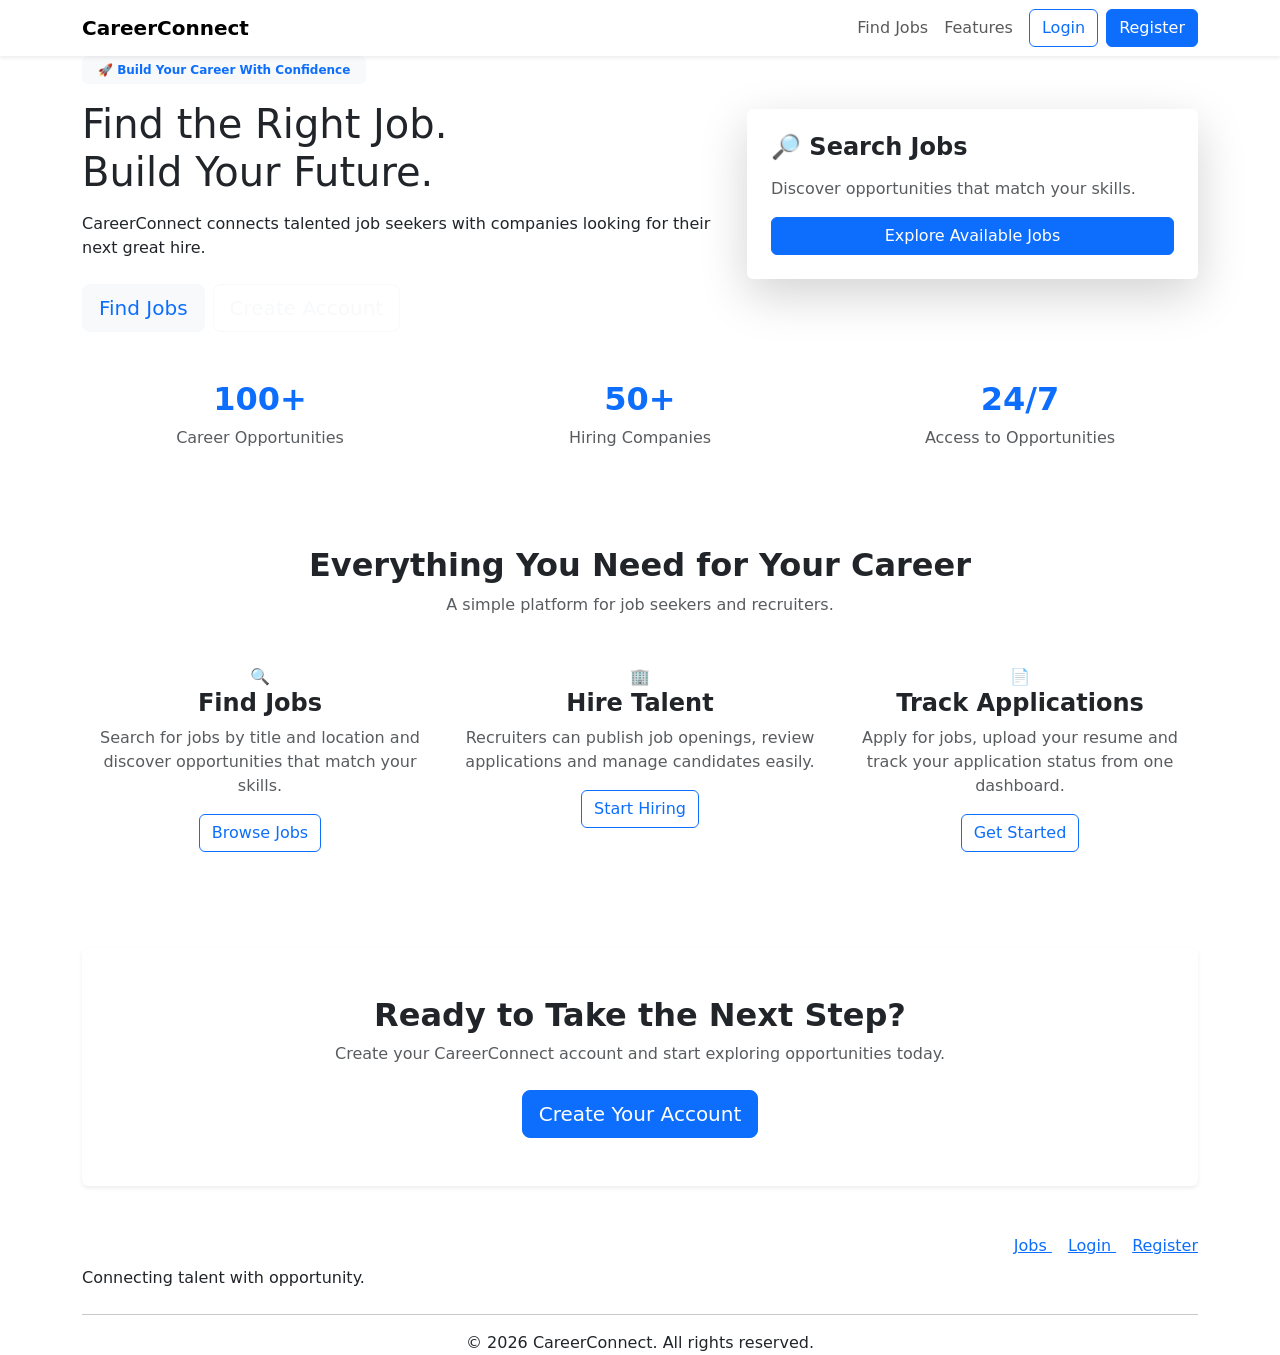
<file: src/main/resources/templates/index.html>
<!DOCTYPE html>
<html lang="en" xmlns:th="http://www.thymeleaf.org">

<head>

    <meta charset="UTF-8">

    <meta name="viewport"
          content="width=device-width, initial-scale=1.0">

    <title>CareerConnect | Find Your Dream Job</title>

    <link
        href="https://cdn.jsdelivr.net/npm/bootstrap@5.3.3/dist/css/bootstrap.min.css"
        rel="stylesheet">

    <link rel="stylesheet"
          th:href="@{/css/style.css}">

</head>

<body>

<!-- ================= NAVBAR ================= -->

<nav class="navbar navbar-expand-lg bg-white shadow-sm">

    <div class="container">

        <a class="navbar-brand fw-bold"
           href="/">
            CareerConnect
        </a>


        <button
            class="navbar-toggler"
            type="button"
            data-bs-toggle="collapse"
            data-bs-target="#navbarNav">

            <span class="navbar-toggler-icon"></span>

        </button>


        <div class="collapse navbar-collapse"
             id="navbarNav">

            <ul class="navbar-nav ms-auto align-items-lg-center">

                <li class="nav-item">
                    <a class="nav-link"
                       href="/jobs">
                        Find Jobs
                    </a>
                </li>

                <li class="nav-item">
                    <a class="nav-link"
                       href="#features">
                        Features
                    </a>
                </li>

                <li class="nav-item ms-lg-2">
                    <a class="btn btn-outline-primary"
                       href="/login">
                        Login
                    </a>
                </li>

                <li class="nav-item ms-lg-2">
                    <a class="btn btn-primary"
                       href="/register">
                        Register
                    </a>
                </li>

            </ul>

        </div>

    </div>

</nav>


<!-- ================= HERO ================= -->

<section class="hero">

    <div class="container">

        <div class="row align-items-center">

            <div class="col-lg-7">

                <span class="badge bg-light text-primary mb-3 px-3 py-2">
                    🚀 Build Your Career With Confidence
                </span>

                <h1>
                    Find the Right Job.
                    <br>
                    Build Your Future.
                </h1>

                <p class="mt-3 mb-4">

                    CareerConnect connects talented job seekers
                    with companies looking for their next great hire.

                </p>


                <div class="d-flex flex-wrap gap-2">

                    <a href="/jobs"
                       class="btn btn-light btn-lg text-primary">

                        Find Jobs

                    </a>


                    <a href="/register"
                       class="btn btn-outline-light btn-lg">

                        Create Account

                    </a>

                </div>

            </div>


            <div class="col-lg-5 mt-5 mt-lg-0">

                <div class="card shadow-lg border-0">

                    <div class="card-body p-4">

                        <h4 class="fw-bold mb-3">
                            🔎 Search Jobs
                        </h4>

                        <p class="text-muted">
                            Discover opportunities that match your skills.
                        </p>


                        <a href="/jobs"
                           class="btn btn-primary w-100">

                            Explore Available Jobs

                        </a>

                    </div>

                </div>

            </div>

        </div>

    </div>

</section>


<!-- ================= STATS ================= -->

<section class="py-5">

    <div class="container">

        <div class="row g-4 text-center">

            <div class="col-md-4">

                <div class="feature-card">

                    <h2 class="fw-bold text-primary">
                        100+
                    </h2>

                    <p class="text-muted mb-0">
                        Career Opportunities
                    </p>

                </div>

            </div>


            <div class="col-md-4">

                <div class="feature-card">

                    <h2 class="fw-bold text-primary">
                        50+
                    </h2>

                    <p class="text-muted mb-0">
                        Hiring Companies
                    </p>

                </div>

            </div>


            <div class="col-md-4">

                <div class="feature-card">

                    <h2 class="fw-bold text-primary">
                        24/7
                    </h2>

                    <p class="text-muted mb-0">
                        Access to Opportunities
                    </p>

                </div>

            </div>

        </div>

    </div>

</section>


<!-- ================= FEATURES ================= -->

<section id="features"
         class="py-5 bg-white">

    <div class="container">

        <div class="text-center mb-5">

            <h2 class="fw-bold">
                Everything You Need for Your Career
            </h2>

            <p class="text-muted">
                A simple platform for job seekers and recruiters.
            </p>

        </div>


        <div class="row g-4">


            <!-- Job Seekers -->

            <div class="col-md-4">

                <div class="feature-card text-center">

                    <div class="feature-icon">
                        🔍
                    </div>

                    <h4 class="fw-bold">
                        Find Jobs
                    </h4>

                    <p class="text-muted">

                        Search for jobs by title and location
                        and discover opportunities that match
                        your skills.

                    </p>

                    <a href="/jobs"
                       class="btn btn-outline-primary">

                        Browse Jobs

                    </a>

                </div>

            </div>


            <!-- Recruiters -->

            <div class="col-md-4">

                <div class="feature-card text-center">

                    <div class="feature-icon">
                        🏢
                    </div>

                    <h4 class="fw-bold">
                        Hire Talent
                    </h4>

                    <p class="text-muted">

                        Recruiters can publish job openings,
                        review applications and manage
                        candidates easily.

                    </p>

                    <a href="/register"
                       class="btn btn-outline-primary">

                        Start Hiring

                    </a>

                </div>

            </div>


            <!-- Applications -->

            <div class="col-md-4">

                <div class="feature-card text-center">

                    <div class="feature-icon">
                        📄
                    </div>

                    <h4 class="fw-bold">
                        Track Applications
                    </h4>

                    <p class="text-muted">

                        Apply for jobs, upload your resume
                        and track your application status
                        from one dashboard.

                    </p>

                    <a href="/register"
                       class="btn btn-outline-primary">

                        Get Started

                    </a>

                </div>

            </div>

        </div>

    </div>

</section>


<!-- ================= CTA ================= -->

<section class="py-5">

    <div class="container">

        <div class="card border-0 shadow-sm">

            <div class="card-body text-center p-5">

                <h2 class="fw-bold">
                    Ready to Take the Next Step?
                </h2>

                <p class="text-muted mt-2 mb-4">

                    Create your CareerConnect account
                    and start exploring opportunities today.

                </p>


                <a href="/register"
                   class="btn btn-primary btn-lg">

                    Create Your Account

                </a>

            </div>

        </div>

    </div>

</section>


<!-- ================= FOOTER ================= -->

<footer>

    <div class="container">

        <div class="row">

            <div class="col-md-6">

                <h5 class="text-white">
                    CareerConnect
                </h5>

                <p class="mb-0">
                    Connecting talent with opportunity.
                </p>

            </div>


            <div class="col-md-6 text-md-end mt-3 mt-md-0">

                <a href="/jobs"
                   class="me-3">
                    Jobs
                </a>

                <a href="/login"
                   class="me-3">
                    Login
                </a>

                <a href="/register">
                    Register
                </a>

            </div>

        </div>


        <hr class="mt-4">


        <p class="text-center mb-0">

            © 2026 CareerConnect.
            All rights reserved.

        </p>

    </div>

</footer>


<script
    src="https://cdn.jsdelivr.net/npm/bootstrap@5.3.3/dist/js/bootstrap.bundle.min.js">
</script>

</body>

</html>
</file>
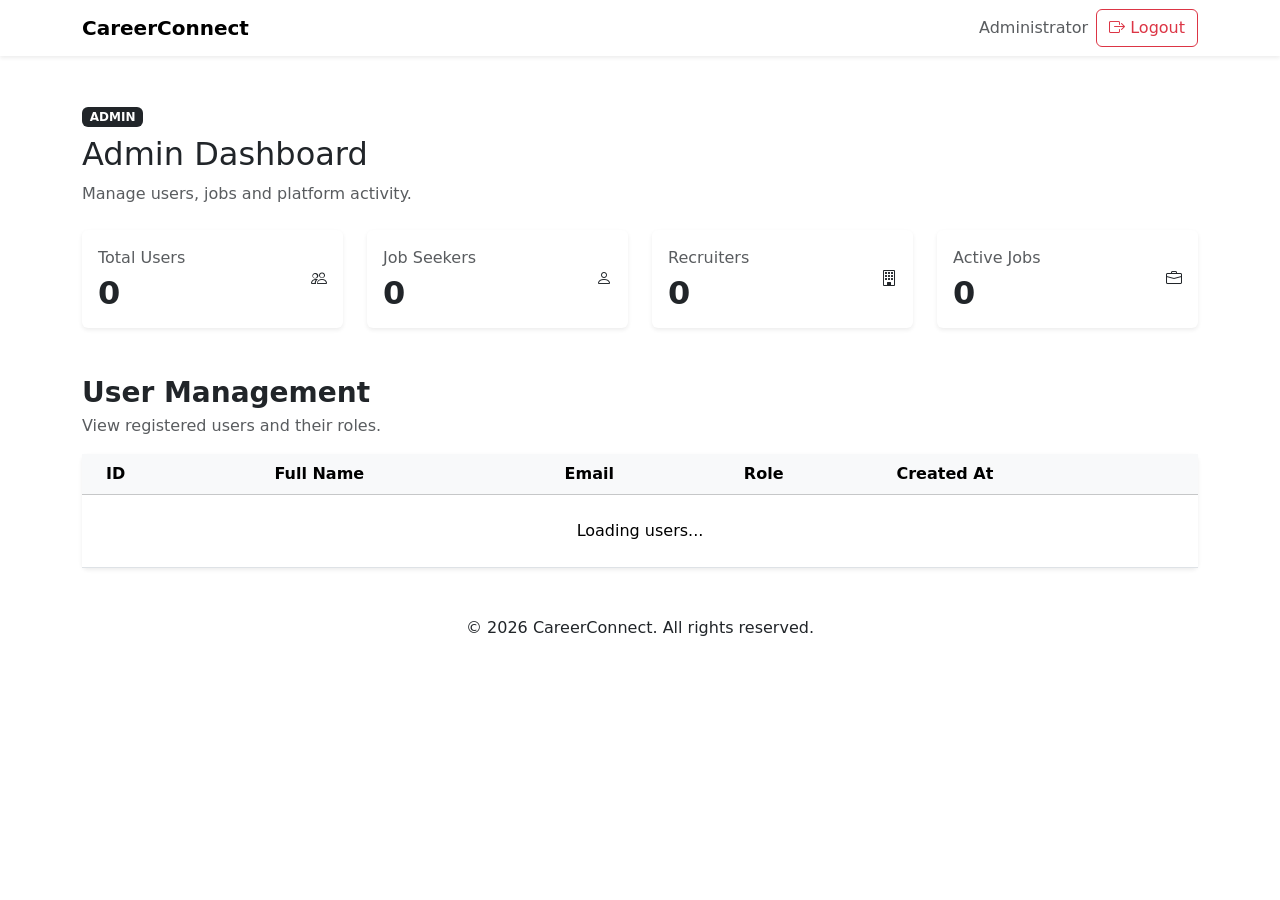
<file: src/main/resources/templates/admin-dashboard.html>
<!DOCTYPE html>
<html lang="en" xmlns:th="http://www.thymeleaf.org">

<head>

    <meta charset="UTF-8">

    <meta name="viewport"
          content="width=device-width, initial-scale=1.0">

    <title>Admin Dashboard | CareerConnect</title>

    <link
        href="https://cdn.jsdelivr.net/npm/bootstrap@5.3.3/dist/css/bootstrap.min.css"
        rel="stylesheet">

    <link
        href="https://cdn.jsdelivr.net/npm/bootstrap-icons@1.11.3/font/bootstrap-icons.css"
        rel="stylesheet">

    <link rel="stylesheet"
          th:href="@{/css/style.css}">

</head>

<body>

<!-- ================= NAVBAR ================= -->

<nav class="navbar bg-white shadow-sm">

    <div class="container">

        <a href="/" class="navbar-brand fw-bold">
            CareerConnect
        </a>

        <div class="d-flex align-items-center gap-2">

            <span class="text-muted d-none d-md-inline">
                Administrator
            </span>

            <button
                class="btn btn-outline-danger"
                onclick="logout()">

                <i class="bi bi-box-arrow-right"></i>
                Logout

            </button>

        </div>

    </div>

</nav>


<!-- ================= MAIN ================= -->

<div class="container py-5">

    <!-- HEADER -->

    <div class="dashboard-header mb-4">

        <span class="badge bg-dark mb-2">
            ADMIN
        </span>

        <h2>
            Admin Dashboard
        </h2>

        <p class="text-muted">
            Manage users, jobs and platform activity.
        </p>

    </div>


    <!-- MESSAGE -->

    <div id="message"
         class="alert d-none">
    </div>


    <!-- ================= STATISTICS ================= -->

    <div class="row g-4 mb-5">

        <div class="col-md-3">

            <div class="card border-0 shadow-sm h-100">

                <div class="card-body">

                    <div class="d-flex
                                justify-content-between
                                align-items-center">

                        <div>

                            <p class="text-muted mb-1">
                                Total Users
                            </p>

                            <h2 id="totalUsers"
                                class="fw-bold mb-0">
                                0
                            </h2>

                        </div>

                        <div class="admin-stat-icon">
                            <i class="bi bi-people"></i>
                        </div>

                    </div>

                </div>

            </div>

        </div>


        <div class="col-md-3">

            <div class="card border-0 shadow-sm h-100">

                <div class="card-body">

                    <div class="d-flex
                                justify-content-between
                                align-items-center">

                        <div>

                            <p class="text-muted mb-1">
                                Job Seekers
                            </p>

                            <h2 id="totalSeekers"
                                class="fw-bold mb-0">
                                0
                            </h2>

                        </div>

                        <div class="admin-stat-icon">
                            <i class="bi bi-person"></i>
                        </div>

                    </div>

                </div>

            </div>

        </div>


        <div class="col-md-3">

            <div class="card border-0 shadow-sm h-100">

                <div class="card-body">

                    <div class="d-flex
                                justify-content-between
                                align-items-center">

                        <div>

                            <p class="text-muted mb-1">
                                Recruiters
                            </p>

                            <h2 id="totalRecruiters"
                                class="fw-bold mb-0">
                                0
                            </h2>

                        </div>

                        <div class="admin-stat-icon">
                            <i class="bi bi-building"></i>
                        </div>

                    </div>

                </div>

            </div>

        </div>


        <div class="col-md-3">

            <div class="card border-0 shadow-sm h-100">

                <div class="card-body">

                    <div class="d-flex
                                justify-content-between
                                align-items-center">

                        <div>

                            <p class="text-muted mb-1">
                                Active Jobs
                            </p>

                            <h2 id="totalJobs"
                                class="fw-bold mb-0">
                                0
                            </h2>

                        </div>

                        <div class="admin-stat-icon">
                            <i class="bi bi-briefcase"></i>
                        </div>

                    </div>

                </div>

            </div>

        </div>

    </div>


    <!-- ================= USERS ================= -->

    <section>

        <div class="mb-3">

            <h3 class="fw-bold mb-1">
                User Management
            </h3>

            <p class="text-muted">
                View registered users and their roles.
            </p>

        </div>


        <div class="card border-0 shadow-sm">

            <div class="card-body p-0">

                <div class="table-responsive">

                    <table class="table
                                  table-hover
                                  align-middle
                                  mb-0">

                        <thead class="table-light">

                        <tr>

                            <th class="px-4">
                                ID
                            </th>

                            <th>
                                Full Name
                            </th>

                            <th>
                                Email
                            </th>

                            <th>
                                Role
                            </th>

                            <th>
                                Created At
                            </th>

                        </tr>

                        </thead>


                        <tbody id="usersList">

                        <tr>

                            <td colspan="5"
                                class="text-center py-4">

                                Loading users...

                            </td>

                        </tr>

                        </tbody>

                    </table>

                </div>

            </div>

        </div>

    </section>

</div>


<!-- ================= FOOTER ================= -->

<footer>

    <div class="container text-center">

        <p class="mb-0">
            © 2026 CareerConnect. All rights reserved.
        </p>

    </div>

</footer>


<script th:src="@{/js/script.js}"></script>

<script th:src="@{/js/admin.js}"></script>

</body>

</html>
</file>
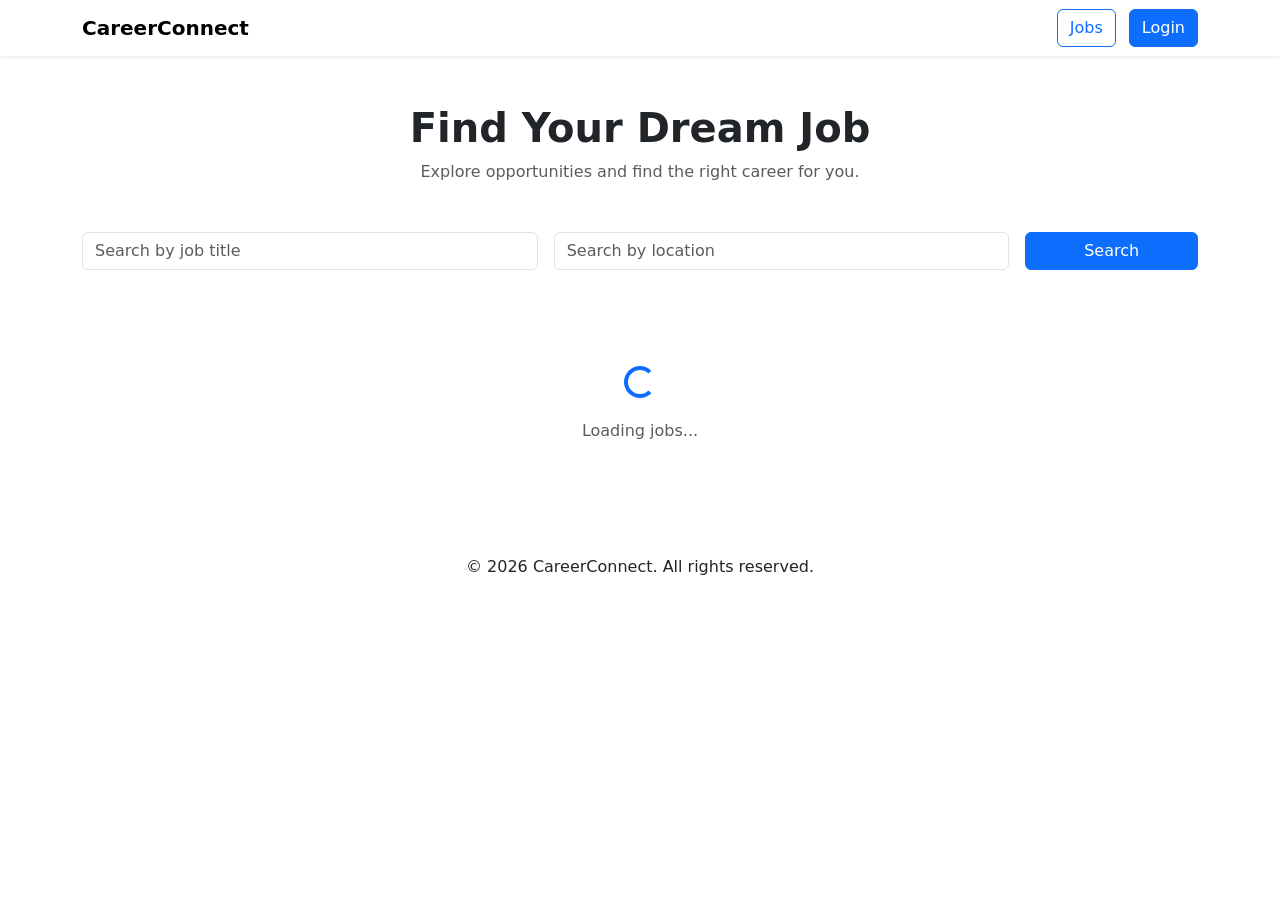
<file: src/main/resources/templates/jobs.html>
<!DOCTYPE html>
<html lang="en" xmlns:th="http://www.thymeleaf.org">

<head>

    <meta charset="UTF-8">

    <meta name="viewport"
          content="width=device-width, initial-scale=1.0">

    <title>Jobs | CareerConnect</title>

    <link
        href="https://cdn.jsdelivr.net/npm/bootstrap@5.3.3/dist/css/bootstrap.min.css"
        rel="stylesheet">

    <link rel="stylesheet"
          th:href="@{/css/style.css}">

</head>

<body>

<nav class="navbar bg-white shadow-sm">

    <div class="container">

        <a href="/" class="navbar-brand fw-bold">
            CareerConnect
        </a>

        <div>

            <a href="/jobs"
               class="btn btn-outline-primary me-2">
                Jobs
            </a>

            <a href="/login"
               class="btn btn-primary">
                Login
            </a>

        </div>

    </div>

</nav>


<div class="container py-5">

    <div class="text-center mb-5">

        <h1 class="fw-bold">
            Find Your Dream Job
        </h1>

        <p class="text-muted">
            Explore opportunities and find the right career for you.
        </p>

    </div>


    <!-- Search -->

    <div class="search-box mb-5">

        <div class="row g-3">

            <div class="col-md-5">

                <input
                    type="text"
                    id="titleSearch"
                    class="form-control"
                    placeholder="Search by job title">

            </div>

            <div class="col-md-5">

                <input
                    type="text"
                    id="locationSearch"
                    class="form-control"
                    placeholder="Search by location">

            </div>

            <div class="col-md-2">

                <button
                    class="btn btn-primary w-100"
                    onclick="searchJobs()">
                    Search
                </button>

            </div>

        </div>

    </div>


    <div id="message"
         class="alert d-none">
    </div>


    <div id="jobsList">

        <div class="text-center py-5">

            <div class="spinner-border text-primary"
                 role="status">
            </div>

            <p class="mt-3 text-muted">
                Loading jobs...
            </p>

        </div>

    </div>

</div>


<footer>

    <div class="container text-center">

        <p class="mb-0">
            © 2026 CareerConnect. All rights reserved.
        </p>

    </div>

</footer>


<script th:src="@{/js/jobs.js}"></script>

</body>

</html>
</file>
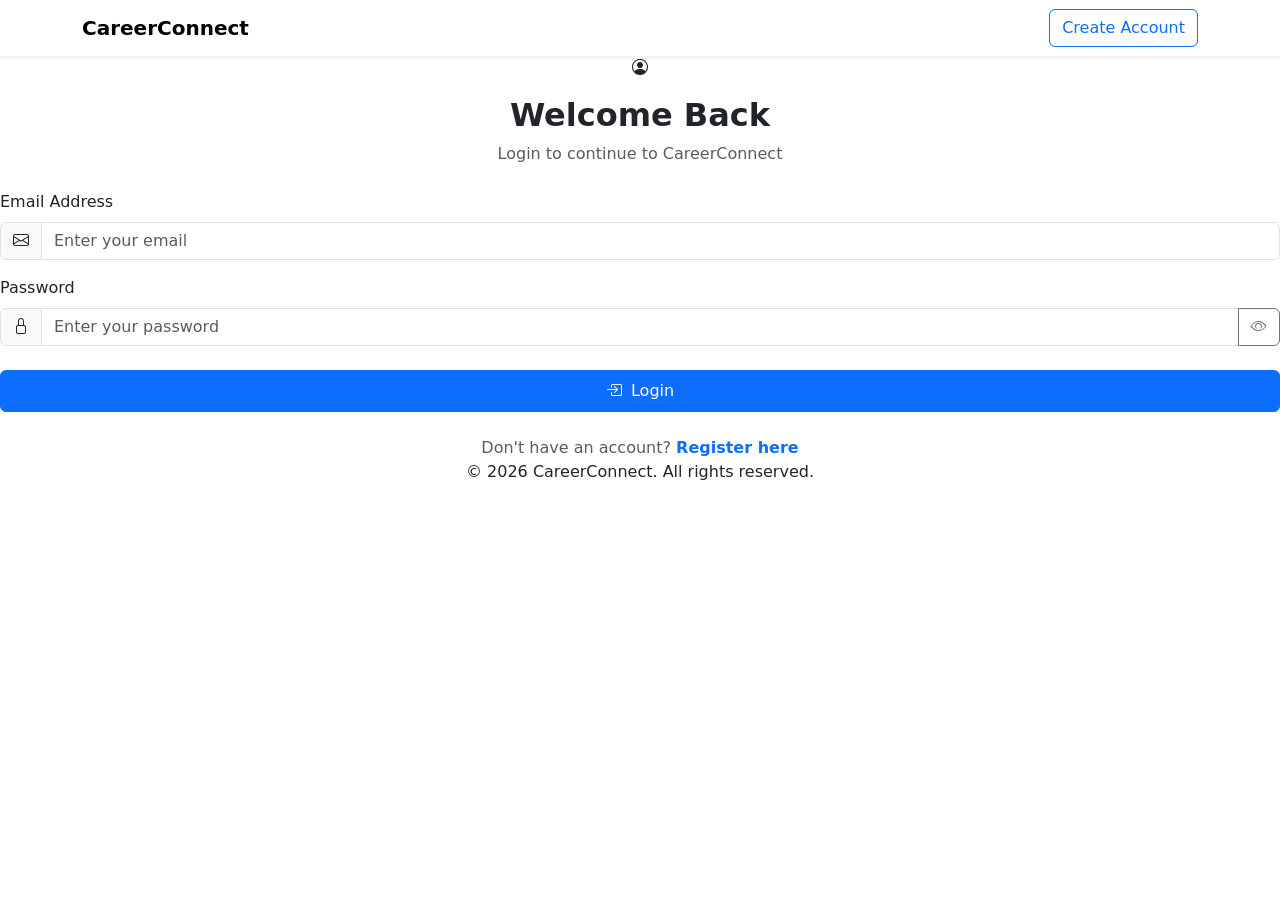
<file: src/main/resources/templates/login.html>
<!DOCTYPE html>
<html lang="en" xmlns:th="http://www.thymeleaf.org">

<head>

    <meta charset="UTF-8">

    <meta name="viewport"
          content="width=device-width, initial-scale=1.0">

    <title>Login | CareerConnect</title>

    <link
        href="https://cdn.jsdelivr.net/npm/bootstrap@5.3.3/dist/css/bootstrap.min.css"
        rel="stylesheet">

    <link
        href="https://cdn.jsdelivr.net/npm/bootstrap-icons@1.11.3/font/bootstrap-icons.css"
        rel="stylesheet">

    <link rel="stylesheet"
          th:href="@{/css/style.css}">

</head>

<body class="auth-page">

<!-- ================= NAVBAR ================= -->

<nav class="navbar bg-white shadow-sm">

    <div class="container">

        <a href="/" class="navbar-brand fw-bold">
            CareerConnect
        </a>

        <a href="/register"
           class="btn btn-outline-primary">
            Create Account
        </a>

    </div>

</nav>


<!-- ================= LOGIN ================= -->

<div class="auth-container">

    <div class="auth-card">

        <div class="text-center mb-4">

            <div class="auth-icon">

                <i class="bi bi-person-circle"></i>

            </div>

            <h2 class="fw-bold mt-3">
                Welcome Back
            </h2>

            <p class="text-muted">
                Login to continue to CareerConnect
            </p>

        </div>


        <!-- MESSAGE -->

        <div id="message"
             class="alert d-none">
        </div>


        <!-- LOGIN FORM -->

        <form id="loginForm">

            <div class="mb-3">

                <label for="email"
                       class="form-label">
                    Email Address
                </label>

                <div class="input-group">

                    <span class="input-group-text">
                        <i class="bi bi-envelope"></i>
                    </span>

                    <input
                        type="email"
                        id="email"
                        class="form-control"
                        placeholder="Enter your email"
                        required>

                </div>

            </div>


            <div class="mb-4">

                <label for="password"
                       class="form-label">
                    Password
                </label>

                <div class="input-group">

                    <span class="input-group-text">
                        <i class="bi bi-lock"></i>
                    </span>

                    <input
                        type="password"
                        id="password"
                        class="form-control"
                        placeholder="Enter your password"
                        required>

                    <button
                        type="button"
                        class="btn btn-outline-secondary password-toggle"
                        onclick="togglePassword('password', this)"
                        aria-label="Show password">

                        <i class="bi bi-eye"></i>

                    </button>

                </div>

            </div>


            <button
                type="submit"
                class="btn btn-primary w-100 py-2">

                <i class="bi bi-box-arrow-in-right me-1"></i>

                Login

            </button>

        </form>


        <div class="text-center mt-4">

            <p class="text-muted mb-0">

                Don't have an account?

                <a href="/register"
                   class="fw-semibold text-decoration-none">

                    Register here

                </a>

            </p>

        </div>

    </div>

</div>


<!-- ================= FOOTER ================= -->

<footer>

    <div class="container text-center">

        <p class="mb-0">
            © 2026 CareerConnect. All rights reserved.
        </p>

    </div>

</footer>


<script th:src="@{/js/script.js}"></script>

</body>

</html>
</file>
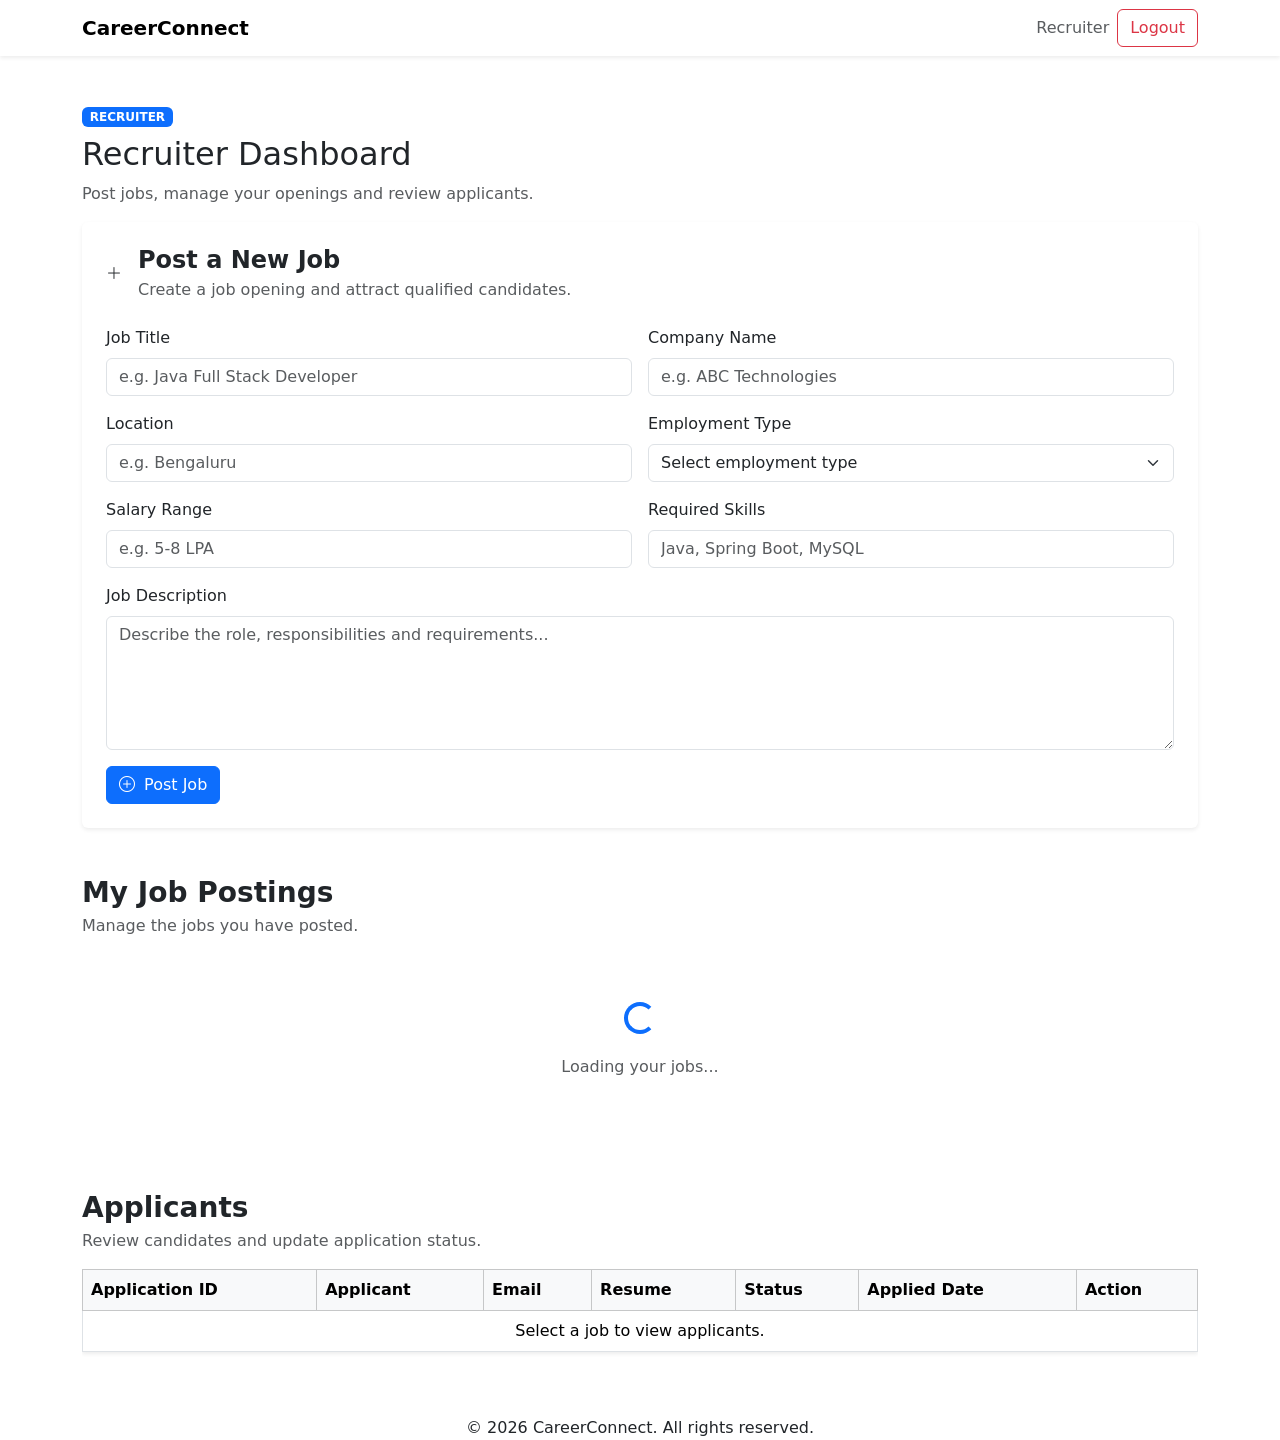
<file: src/main/resources/templates/recruiter-dashboard.html>
<!DOCTYPE html>
<html lang="en" xmlns:th="http://www.thymeleaf.org">

<head>

    <meta charset="UTF-8">

    <meta name="viewport"
          content="width=device-width, initial-scale=1.0">

    <title>Recruiter Dashboard | CareerConnect</title>

    <link
        href="https://cdn.jsdelivr.net/npm/bootstrap@5.3.3/dist/css/bootstrap.min.css"
        rel="stylesheet">

    <link
        href="https://cdn.jsdelivr.net/npm/bootstrap-icons@1.11.3/font/bootstrap-icons.css"
        rel="stylesheet">

    <link rel="stylesheet"
          th:href="@{/css/style.css}">

</head>

<body>

<!-- ================= NAVBAR ================= -->

<nav class="navbar bg-white shadow-sm">

    <div class="container">

        <a href="/" class="navbar-brand fw-bold">
            CareerConnect
        </a>

        <div class="d-flex align-items-center gap-2">

            <span class="text-muted d-none d-md-inline">
                Recruiter
            </span>

            <button
                class="btn btn-outline-danger"
                onclick="logout()">

                Logout

            </button>

        </div>

    </div>

</nav>


<!-- ================= DASHBOARD ================= -->

<div class="container py-5">

    <!-- HEADER -->

    <div class="dashboard-header">

        <span class="badge bg-primary mb-2">
            RECRUITER
        </span>

        <h2>
            Recruiter Dashboard
        </h2>

        <p class="text-muted">
            Post jobs, manage your openings and review applicants.
        </p>

    </div>


    <!-- MESSAGE -->

    <div id="message"
         class="alert d-none">
    </div>


    <!-- ================= POST JOB ================= -->

    <div class="card shadow-sm border-0 mb-5">

        <div class="card-body p-4">

            <div class="d-flex align-items-center mb-4">

                <div class="feature-icon m-0 me-3">
                    <i class="bi bi-plus-lg"></i>
                </div>

                <div>

                    <h4 class="fw-bold mb-1">
                        Post a New Job
                    </h4>

                    <p class="text-muted mb-0">
                        Create a job opening and attract qualified candidates.
                    </p>

                </div>

            </div>


            <form id="jobForm">

                <div class="row g-3">

                    <div class="col-md-6">

                        <label class="form-label">
                            Job Title
                        </label>

                        <input
                            type="text"
                            id="title"
                            class="form-control"
                            placeholder="e.g. Java Full Stack Developer"
                            required>

                    </div>


                    <div class="col-md-6">

                        <label class="form-label">
                            Company Name
                        </label>

                        <input
                            type="text"
                            id="companyName"
                            class="form-control"
                            placeholder="e.g. ABC Technologies"
                            required>

                    </div>


                    <div class="col-md-6">

                        <label class="form-label">
                            Location
                        </label>

                        <input
                            type="text"
                            id="location"
                            class="form-control"
                            placeholder="e.g. Bengaluru"
                            required>

                    </div>


                    <div class="col-md-6">

                        <label class="form-label">
                            Employment Type
                        </label>

                        <select
                            id="employmentType"
                            class="form-select"
                            required>

                            <option value="">
                                Select employment type
                            </option>

                            <option value="Full-time">
                                Full-time
                            </option>

                            <option value="Part-time">
                                Part-time
                            </option>

                            <option value="Internship">
                                Internship
                            </option>

                            <option value="Contract">
                                Contract
                            </option>

                        </select>

                    </div>


                    <div class="col-md-6">

                        <label class="form-label">
                            Salary Range
                        </label>

                        <input
                            type="text"
                            id="salaryRange"
                            class="form-control"
                            placeholder="e.g. 5-8 LPA">

                    </div>


                    <div class="col-md-6">

                        <label class="form-label">
                            Required Skills
                        </label>

                        <input
                            type="text"
                            id="requiredSkills"
                            class="form-control"
                            placeholder="Java, Spring Boot, MySQL">

                    </div>


                    <div class="col-12">

                        <label class="form-label">
                            Job Description
                        </label>

                        <textarea
                            id="description"
                            class="form-control"
                            rows="5"
                            maxlength="3000"
                            placeholder="Describe the role, responsibilities and requirements..."
                            required></textarea>

                    </div>


                    <div class="col-12">

                        <button
                            type="submit"
                            class="btn btn-primary">

                            <i class="bi bi-plus-circle me-1"></i>

                            Post Job

                        </button>

                    </div>

                </div>

            </form>

        </div>

    </div>


    <!-- ================= MY JOBS ================= -->

    <section class="mb-5">

        <div class="mb-3">

            <h3 class="fw-bold mb-1">
                My Job Postings
            </h3>

            <p class="text-muted">
                Manage the jobs you have posted.
            </p>

        </div>


        <div id="recruiterJobs">

            <div class="text-center py-5">

                <div class="spinner-border text-primary">
                </div>

                <p class="text-muted mt-3">
                    Loading your jobs...
                </p>

            </div>

        </div>

    </section>


    <!-- ================= APPLICANTS ================= -->

    <section>

        <div class="mb-3">

            <h3 class="fw-bold mb-1">
                Applicants
            </h3>

            <p class="text-muted">
                Review candidates and update application status.
            </p>

        </div>


        <div class="table-responsive">

            <table class="table table-bordered
                          table-hover bg-white shadow-sm">

                <thead class="table-light">

                <tr>

                    <th>
                        Application ID
                    </th>

                    <th>
                        Applicant
                    </th>

                    <th>
                        Email
                    </th>

                    <th>
                        Resume
                    </th>

                    <th>
                        Status
                    </th>

                    <th>
                        Applied Date
                    </th>

                    <th>
                        Action
                    </th>

                </tr>

                </thead>


                <tbody id="applicantsList">

                <tr>

                    <td colspan="7"
                        class="text-center">

                        Select a job to view applicants.

                    </td>

                </tr>

                </tbody>

            </table>

        </div>

    </section>

</div>


<!-- ================= FOOTER ================= -->

<footer>

    <div class="container text-center">

        <p class="mb-0">
            © 2026 CareerConnect. All rights reserved.
        </p>

    </div>

</footer>


<script th:src="@{/js/script.js}"></script>

<script th:src="@{/js/recruiter.js}"></script>

</body>

</html>
</file>
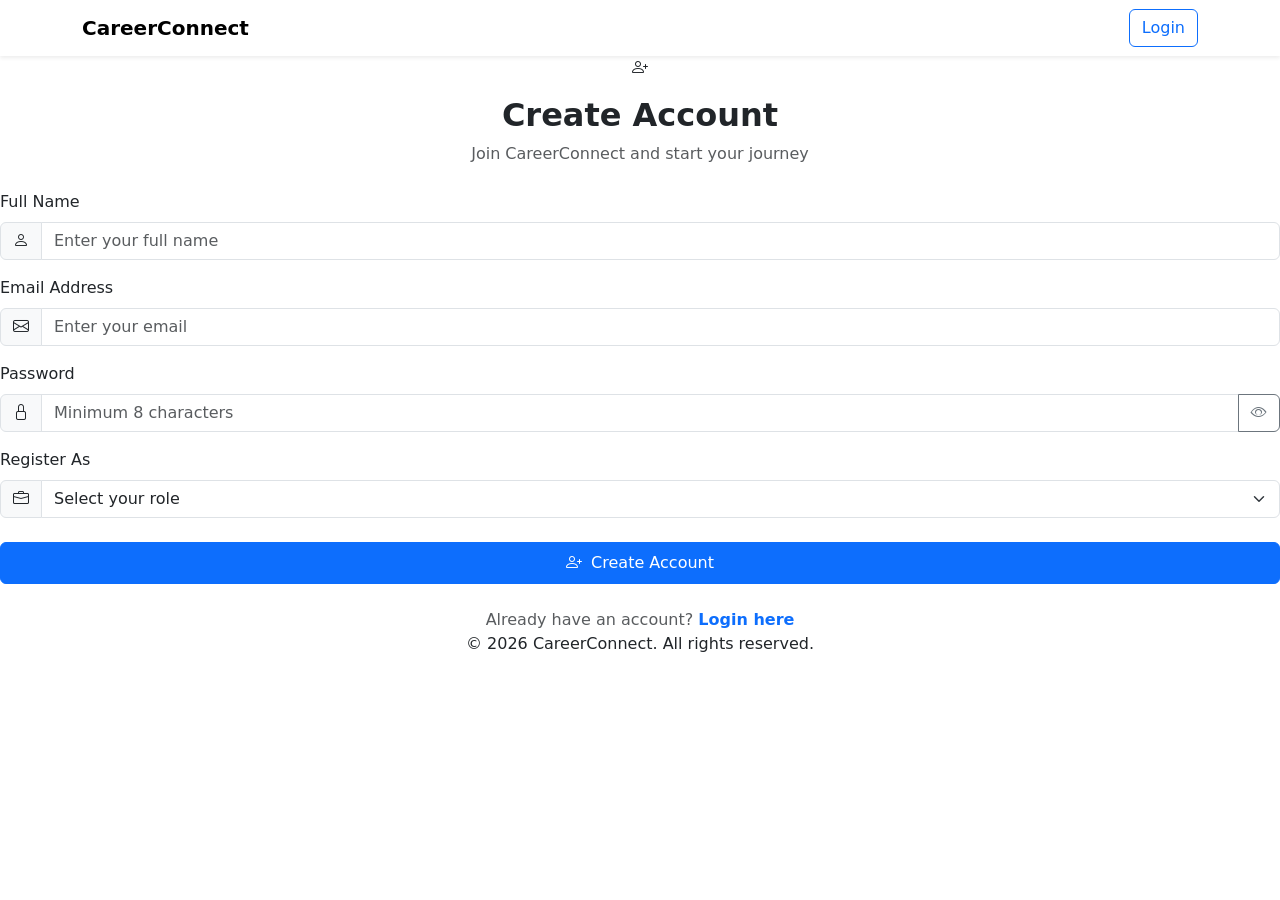
<file: src/main/resources/templates/register.html>
<!DOCTYPE html>
<html lang="en" xmlns:th="http://www.thymeleaf.org">

<head>

    <meta charset="UTF-8">

    <meta name="viewport"
          content="width=device-width, initial-scale=1.0">

    <title>Register | CareerConnect</title>

    <link
        href="https://cdn.jsdelivr.net/npm/bootstrap@5.3.3/dist/css/bootstrap.min.css"
        rel="stylesheet">

    <link
        href="https://cdn.jsdelivr.net/npm/bootstrap-icons@1.11.3/font/bootstrap-icons.css"
        rel="stylesheet">

    <link rel="stylesheet"
          th:href="@{/css/style.css}">

</head>

<body class="auth-page">

<!-- ================= NAVBAR ================= -->

<nav class="navbar bg-white shadow-sm">

    <div class="container">

        <a href="/" class="navbar-brand fw-bold">
            CareerConnect
        </a>

        <a href="/login"
           class="btn btn-outline-primary">

            Login

        </a>

    </div>

</nav>


<!-- ================= REGISTER ================= -->

<div class="auth-container">

    <div class="auth-card">

        <div class="text-center mb-4">

            <div class="auth-icon">

                <i class="bi bi-person-plus"></i>

            </div>

            <h2 class="fw-bold mt-3">
                Create Account
            </h2>

            <p class="text-muted">
                Join CareerConnect and start your journey
            </p>

        </div>


        <!-- MESSAGE -->

        <div id="message"
             class="alert d-none">
        </div>


        <!-- REGISTER FORM -->

        <form id="registerForm">

            <!-- FULL NAME -->

            <div class="mb-3">

                <label for="fullName"
                       class="form-label">
                    Full Name
                </label>

                <div class="input-group">

                    <span class="input-group-text">
                        <i class="bi bi-person"></i>
                    </span>

                    <input
                        type="text"
                        id="fullName"
                        class="form-control"
                        placeholder="Enter your full name"
                        required>

                </div>

            </div>


            <!-- EMAIL -->

            <div class="mb-3">

                <label for="email"
                       class="form-label">
                    Email Address
                </label>

                <div class="input-group">

                    <span class="input-group-text">
                        <i class="bi bi-envelope"></i>
                    </span>

                    <input
                        type="email"
                        id="email"
                        class="form-control"
                        placeholder="Enter your email"
                        required>

                </div>

            </div>


            <!-- PASSWORD -->

            <div class="mb-3">

                <label for="password"
                       class="form-label">
                    Password
                </label>

                <div class="input-group">

                    <span class="input-group-text">
                        <i class="bi bi-lock"></i>
                    </span>

                    <input
                        type="password"
                        id="password"
                        class="form-control"
                        placeholder="Minimum 8 characters"
                        minlength="8"
                        required>

                    <button
                        type="button"
                        class="btn btn-outline-secondary password-toggle"
                        onclick="togglePassword('password', this)"
                        aria-label="Show password">

                        <i class="bi bi-eye"></i>

                    </button>

                </div>

            </div>


            <!-- ROLE -->

            <div class="mb-4">

                <label for="role"
                       class="form-label">
                    Register As
                </label>

                <div class="input-group">

                    <span class="input-group-text">
                        <i class="bi bi-briefcase"></i>
                    </span>

                    <select
                        id="role"
                        class="form-select"
                        required>

                        <option value="">
                            Select your role
                        </option>

                        <option value="JOB_SEEKER">
                            Job Seeker
                        </option>

                        <option value="RECRUITER">
                            Recruiter
                        </option>

                    </select>

                </div>

            </div>


            <!-- SUBMIT -->

            <button
                type="submit"
                class="btn btn-primary w-100 py-2">

                <i class="bi bi-person-plus me-1"></i>

                Create Account

            </button>

        </form>


        <!-- LOGIN LINK -->

        <div class="text-center mt-4">

            <p class="text-muted mb-0">

                Already have an account?

                <a href="/login"
                   class="fw-semibold text-decoration-none">

                    Login here

                </a>

            </p>

        </div>

    </div>

</div>


<!-- ================= FOOTER ================= -->

<footer>

    <div class="container text-center">

        <p class="mb-0">
            © 2026 CareerConnect. All rights reserved.
        </p>

    </div>

</footer>


<script th:src="@{/js/script.js}"></script>

</body>

</html>
</file>
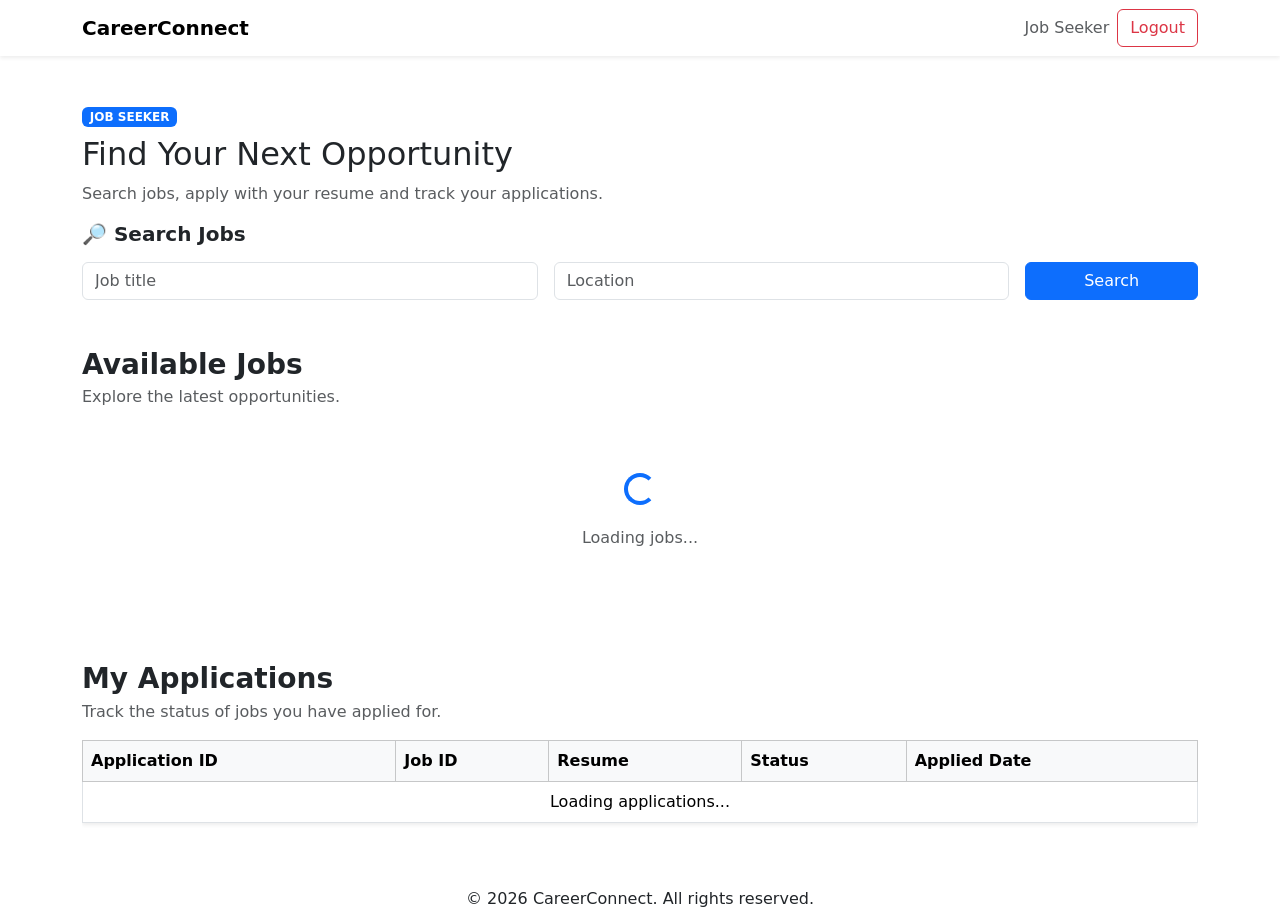
<file: src/main/resources/templates/seeker-dashboard.html>
<!DOCTYPE html>
<html lang="en" xmlns:th="http://www.thymeleaf.org">

<head>

    <meta charset="UTF-8">

    <meta name="viewport"
          content="width=device-width, initial-scale=1.0">

    <title>Job Seeker Dashboard | CareerConnect</title>

    <link
        href="https://cdn.jsdelivr.net/npm/bootstrap@5.3.3/dist/css/bootstrap.min.css"
        rel="stylesheet">

    <link rel="stylesheet"
          th:href="@{/css/style.css}">

</head>

<body>

<!-- ================= NAVBAR ================= -->

<nav class="navbar bg-white shadow-sm">

    <div class="container">

        <a href="/"
           class="navbar-brand fw-bold">
            CareerConnect
        </a>


        <div class="d-flex align-items-center gap-2">

            <span class="text-muted d-none d-md-inline">
                Job Seeker
            </span>

            <button
                class="btn btn-outline-danger"
                onclick="logout()">

                Logout

            </button>

        </div>

    </div>

</nav>


<!-- ================= DASHBOARD ================= -->

<div class="container py-5">


    <!-- Header -->

    <div class="dashboard-header">

        <span class="badge bg-primary mb-2">
            JOB SEEKER
        </span>

        <h2>
            Find Your Next Opportunity
        </h2>

        <p class="text-muted">
            Search jobs, apply with your resume and track your applications.
        </p>

    </div>


    <!-- ================= SEARCH ================= -->

    <div class="search-box mb-5">

        <h5 class="fw-bold mb-3">
            🔎 Search Jobs
        </h5>

        <div class="row g-3">

            <div class="col-md-5">

                <input
                    type="text"
                    id="titleSearch"
                    class="form-control"
                    placeholder="Job title">

            </div>


            <div class="col-md-5">

                <input
                    type="text"
                    id="locationSearch"
                    class="form-control"
                    placeholder="Location">

            </div>


            <div class="col-md-2">

                <button
                    class="btn btn-primary w-100"
                    onclick="searchJobs()">

                    Search

                </button>

            </div>

        </div>

    </div>


    <!-- ================= MESSAGE ================= -->

    <div id="message"
         class="alert d-none">
    </div>


    <!-- ================= AVAILABLE JOBS ================= -->

    <section class="mb-5">

        <div class="d-flex justify-content-between
                    align-items-center mb-3">

            <div>

                <h3 class="fw-bold mb-1">
                    Available Jobs
                </h3>

                <p class="text-muted mb-0">
                    Explore the latest opportunities.
                </p>

            </div>

        </div>


        <div id="jobsList">

            <div class="text-center py-5">

                <div class="spinner-border text-primary">
                </div>

                <p class="text-muted mt-3">
                    Loading jobs...
                </p>

            </div>

        </div>

    </section>


    <!-- ================= APPLICATIONS ================= -->

    <section>

        <div class="mb-3">

            <h3 class="fw-bold mb-1">
                My Applications
            </h3>

            <p class="text-muted">
                Track the status of jobs you have applied for.
            </p>

        </div>


        <div class="table-responsive">

            <table class="table table-bordered
                          table-hover bg-white shadow-sm">

                <thead class="table-light">

                <tr>

                    <th>
                        Application ID
                    </th>

                    <th>
                        Job ID
                    </th>

                    <th>
                        Resume
                    </th>

                    <th>
                        Status
                    </th>

                    <th>
                        Applied Date
                    </th>

                </tr>

                </thead>


                <tbody id="applicationsList">

                <tr>

                    <td colspan="5"
                        class="text-center">

                        Loading applications...

                    </td>

                </tr>

                </tbody>

            </table>

        </div>

    </section>

</div>


<!-- ================= FOOTER ================= -->

<footer>

    <div class="container text-center">

        <p class="mb-0">
            © 2026 CareerConnect. All rights reserved.
        </p>

    </div>

</footer>


<script th:src="@{/js/script.js}"></script>

<script th:src="@{/js/seeker.js}"></script>

</body>

</html>
</file>
